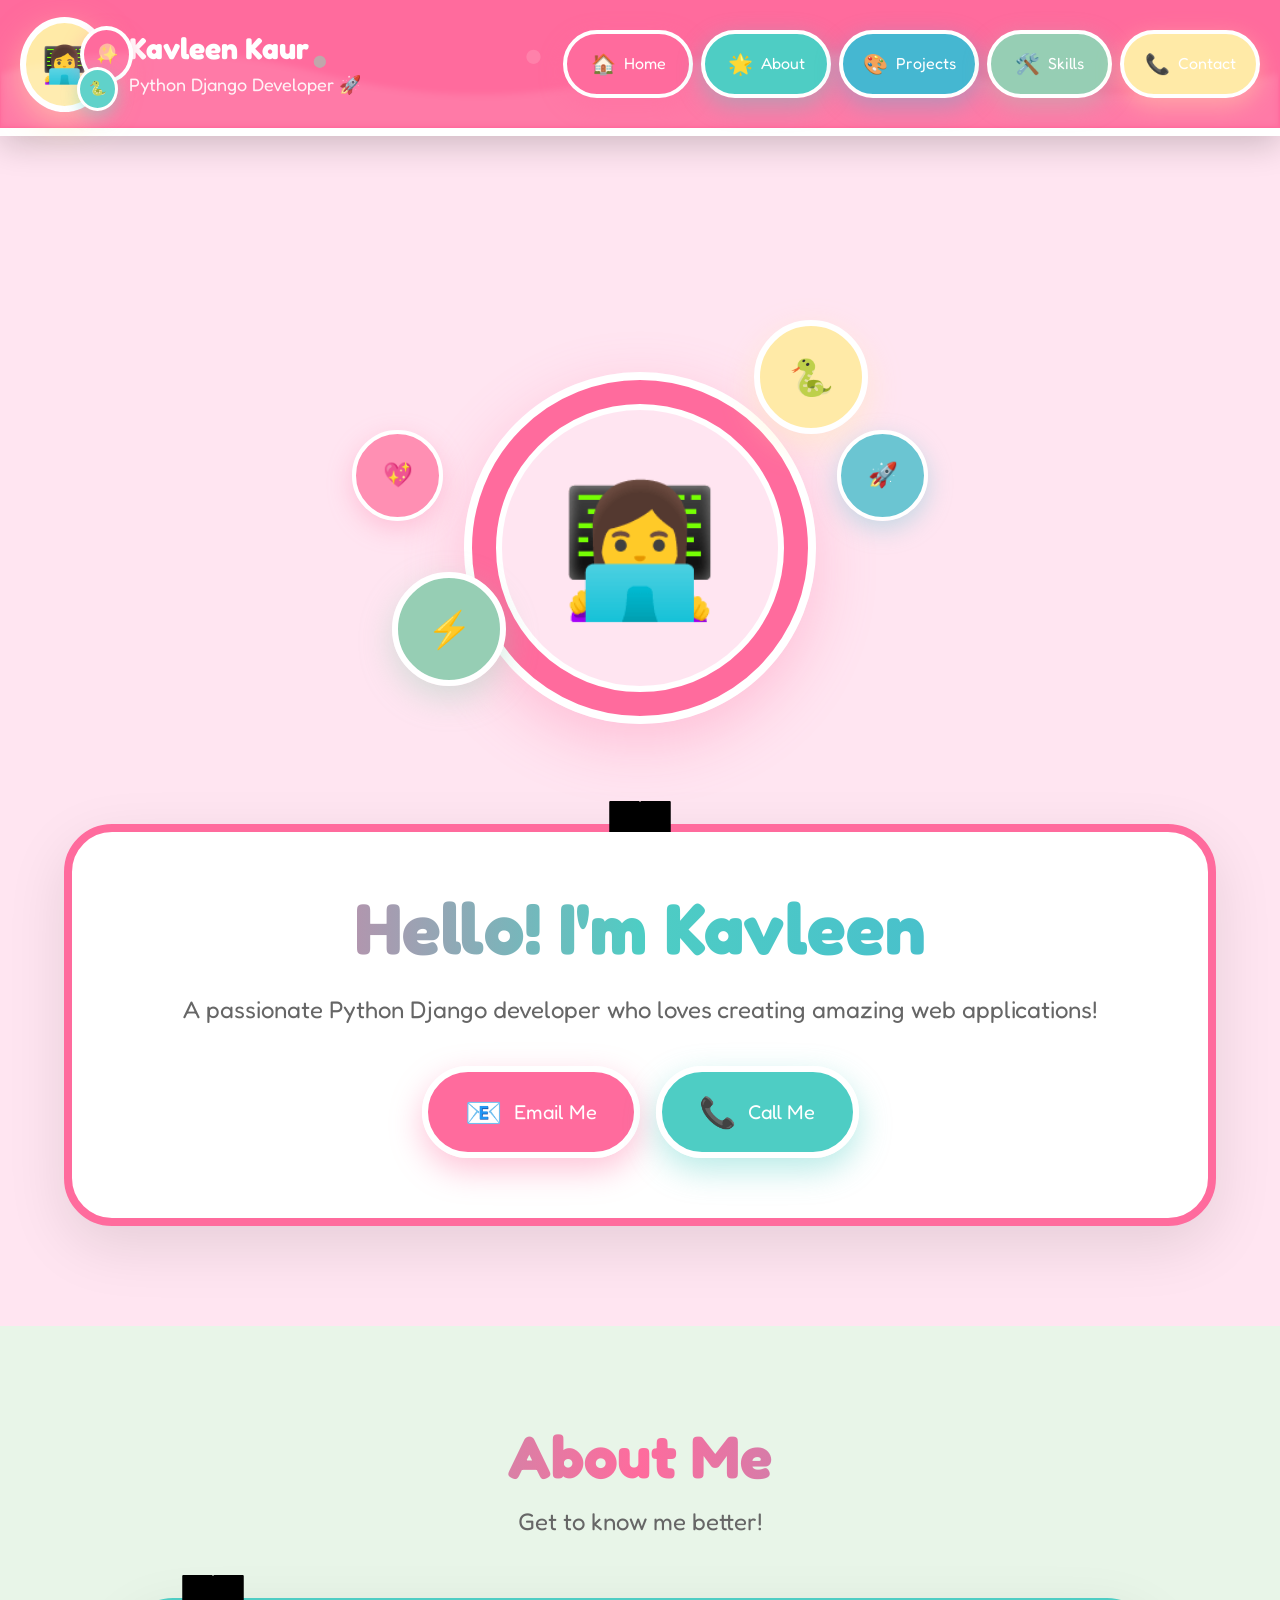
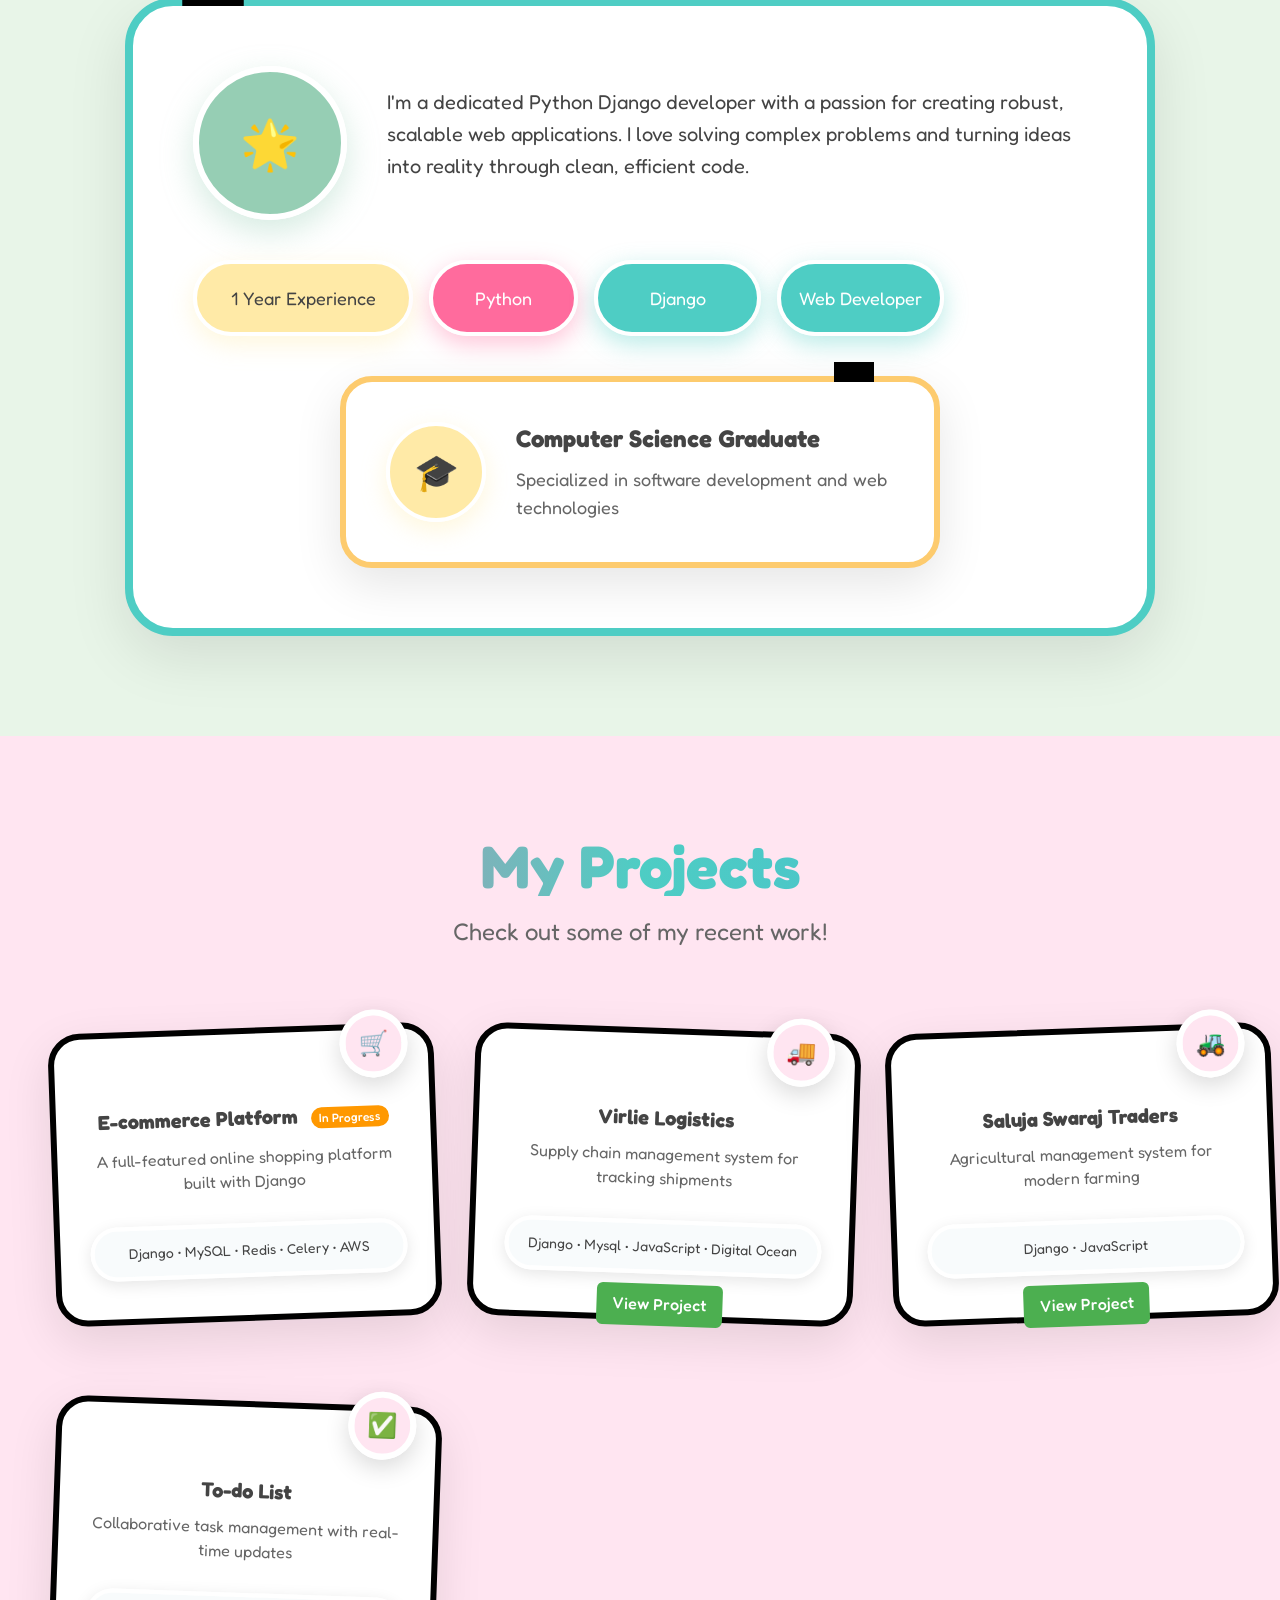
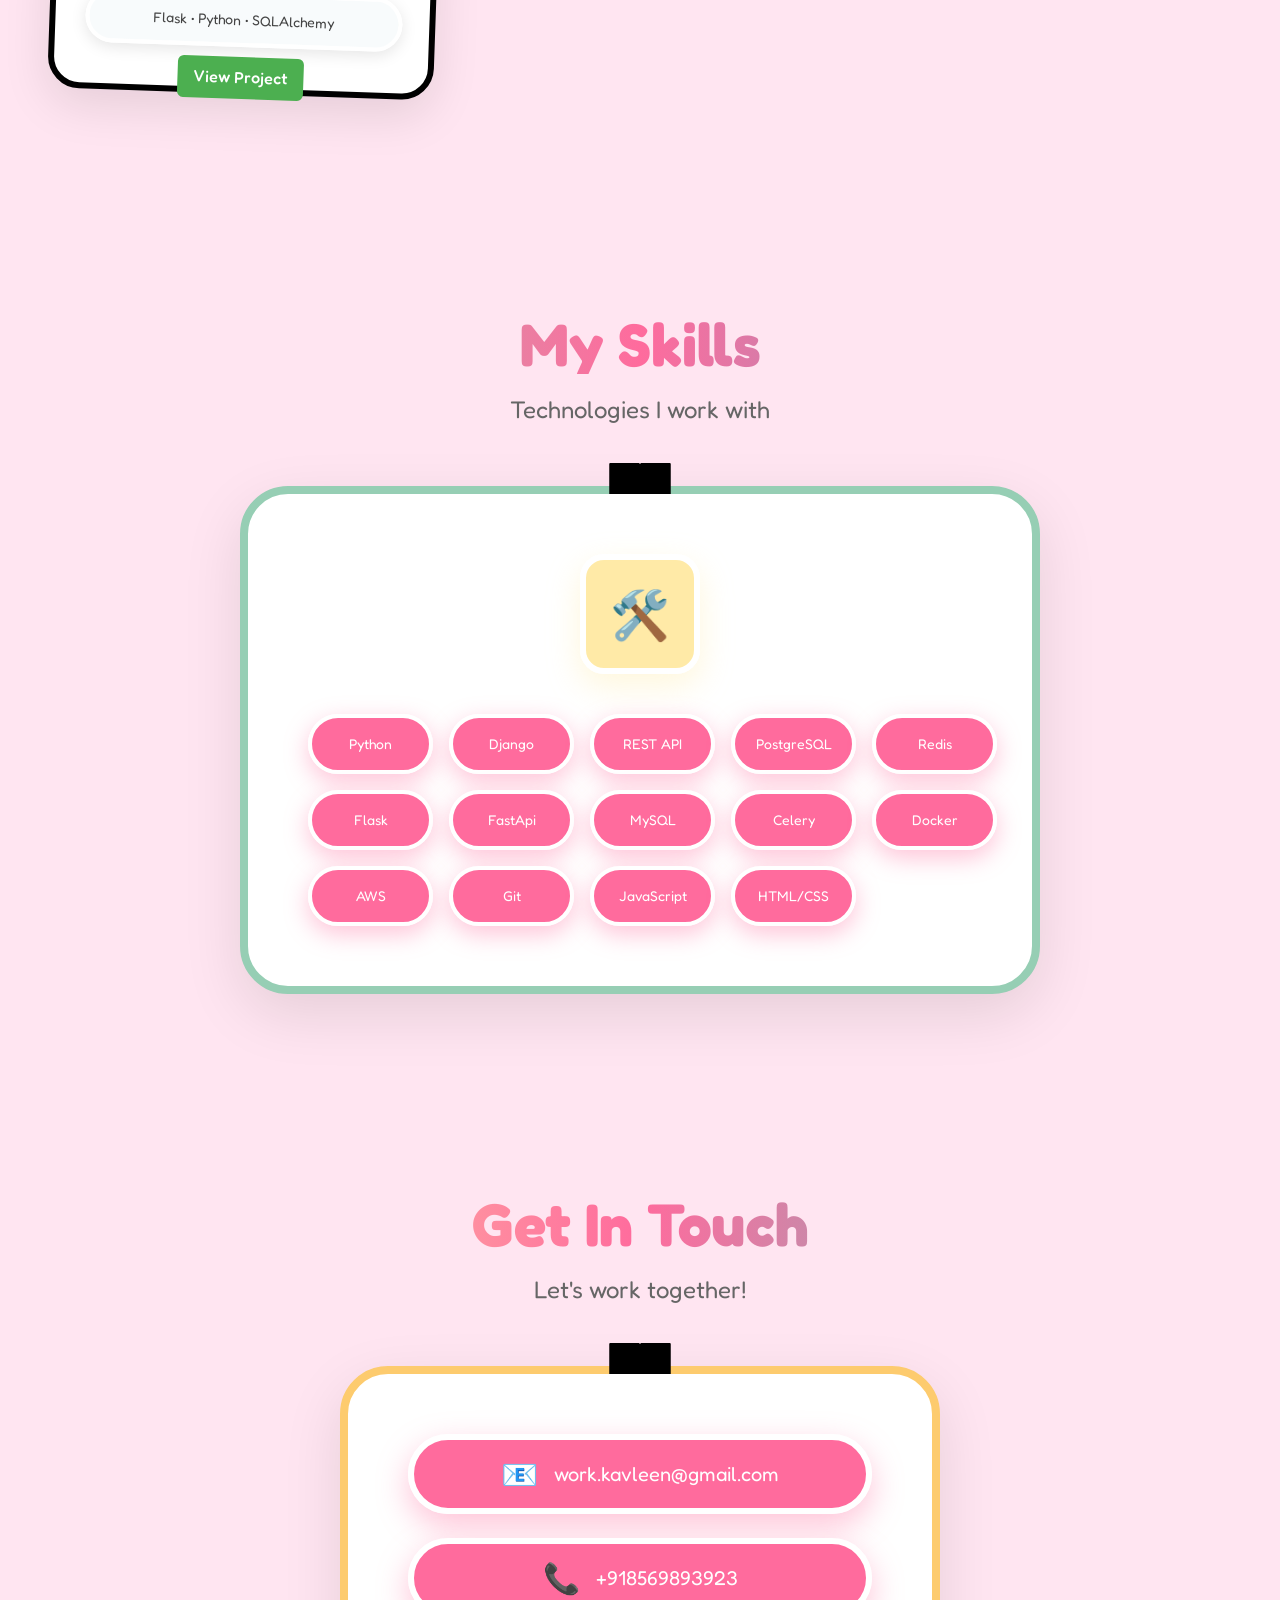
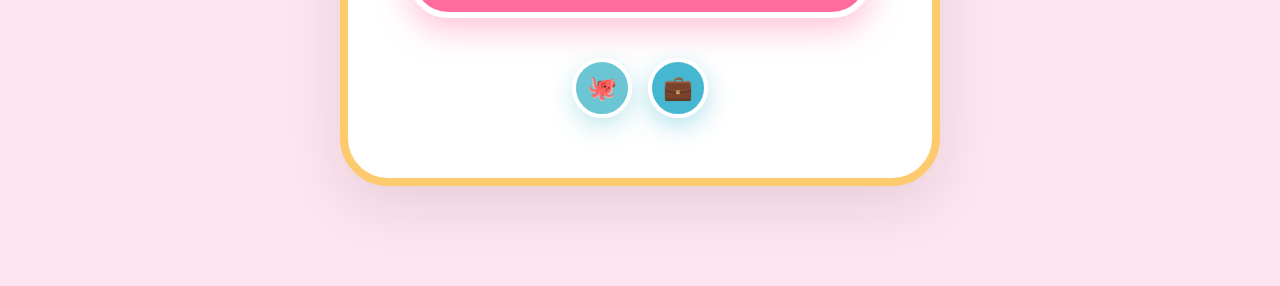
<file: templates/portfolio/index.html>
<!DOCTYPE html>
<html lang="en">
<head>
    <meta charset="UTF-8">
    <meta name="viewport" content="width=device-width, initial-scale=1.0">
    <title>Kavleen Kaur - Python Django Developer</title>
    <link href="https://fonts.googleapis.com/css2?family=Fredoka+One:wght@400&display=swap" rel="stylesheet">
</head>
<body>
    <div class="portfolio-container">
        <!-- Header Section -->
        <header class="main-header">
            <div class="header-content">
                <div class="profile-section">
                    <div class="profile-avatar">
                        <div class="avatar-main">👩‍💻</div>
                        <div class="floating-emoji sparkle">
                            <div class="emoji-content">✨</div>
                        </div>
                        <div class="floating-emoji python">
                            <div class="emoji-content">🐍</div>
                        </div>
                    </div>
                    <div class="profile-info">
                        <h1 class="developer-name">Kavleen Kaur</h1>
                        <p class="developer-title">Python Django Developer 🚀</p>
                    </div>
                </div>

                <!-- Decorative Wave SVG -->
                <div class="wave-decoration">
                    <svg width="1257" height="107" viewBox="0 0 1257 107" fill="none" xmlns="http://www.w3.org/2000/svg">
                        <g clip-path="url(#clip0_1099_205)">
                            <mask id="mask0_1099_205" style="mask-type: luminance" maskUnits="userSpaceOnUse" x="0" y="0" width="1256" height="106">
                                <path d="M1255.67 0.882568H0.666016V105.799H1255.67V0.882568Z" fill="white"></path>
                            </mask>
                            <g mask="url(#mask0_1099_205)">
                                <g filter="url(#filter0_f_1099_205)">
                                    <path d="M0.666016 53.1739C105.25 25.2851 209.832 25.2851 314.416 53.1739C419 81.0627 523.583 81.0627 628.166 53.1739C732.75 25.2851 837.333 25.2851 941.917 53.1739C1046.5 81.0627 1151.09 81.0627 1255.66 53.1739V105.465H0.666016V53.1739Z" fill="white" fill-opacity="0.1"></path>
                                </g>
                                <path opacity="0.6" d="M105.249 40.0971C109.664 40.0971 113.243 36.5183 113.243 32.1035C113.243 27.6887 109.664 24.1099 105.249 24.1099C100.835 24.1099 97.2559 27.6887 97.2559 32.1035C97.2559 36.5183 100.835 40.0971 105.249 40.0971Z" fill="#FFEAA7"></path>
                                <path opacity="0.6" d="M314.083 48.0908C317.394 48.0908 320.078 45.4066 320.078 42.0956C320.078 38.7845 317.394 36.1003 314.083 36.1003C310.772 36.1003 308.088 38.7845 308.088 42.0956C308.088 45.4066 310.772 48.0908 314.083 48.0908Z" fill="#96CEB4"></path>
                                <path opacity="0.6" d="M523.916 44.0941C527.779 44.0941 530.911 40.9626 530.911 37.0997C530.911 33.2367 527.779 30.1052 523.916 30.1052C520.053 30.1052 516.922 33.2367 516.922 37.0997C516.922 40.9626 520.053 44.0941 523.916 44.0941Z" fill="#FF8FB3"></path>
                                <path opacity="0.6" d="M732.75 53.087C735.509 53.087 737.746 50.8502 737.746 48.091C737.746 45.3318 735.509 43.095 732.75 43.095C729.991 43.095 727.754 45.3318 727.754 48.091C727.754 50.8502 729.991 53.087 732.75 53.087Z" fill="#6ED3D0"></path>
                                <path opacity="0.6" d="M941.584 36.1004C946.55 36.1004 950.576 32.0742 950.576 27.1076C950.576 22.141 946.55 18.1147 941.584 18.1147C936.617 18.1147 932.591 22.141 932.591 27.1076C932.591 32.0742 936.617 36.1004 941.584 36.1004Z" fill="#FDCB6E"></path>
                                <path opacity="0.6" d="M1151.42 48.0908C1154.73 48.0908 1157.41 45.4066 1157.41 42.0956C1157.41 38.7845 1154.73 36.1003 1151.42 36.1003C1148.11 36.1003 1145.42 38.7845 1145.42 42.0956C1145.42 45.4066 1148.11 48.0908 1151.42 48.0908Z" fill="#A8D5BA"></path>
                            </g>
                        </g>
                        <defs>
                            <filter id="filter0_f_1099_205" x="-5.33398" y="26.2573" width="1267" height="85.208" filterUnits="userSpaceOnUse" color-interpolation-filters="sRGB">
                                <feFlood flood-opacity="0" result="BackgroundImageFix"></feFlood>
                                <feBlend mode="normal" in="SourceGraphic" in2="BackgroundImageFix" result="shape"></feBlend>
                                <feGaussianBlur stdDeviation="3" result="effect1_foregroundBlur_1099_205"></feGaussianBlur>
                            </filter>
                            <clipPath id="clip0_1099_205">
                                <rect width="1256" height="105.916" fill="white" transform="translate(0.333008 0.12915)"></rect>
                            </clipPath>
                        </defs>
                    </svg>

               <!-- Menu Toggle Button (Only visible on small screens) -->
               <button class="menu-toggle" onclick="toggleMenu()">☰</button>
            </div>
            <nav class="main-navigation" id="mobileNav">
                 <a href="#home" class="nav-item home-nav">
                   <span class="nav-emoji">🏠</span><span class="nav-text">Home</span>
                 </a>
                 <a href="#about" class="nav-item about-nav">
                   <span class="nav-emoji">🌟</span><span class="nav-text">About</span>
                 </a>
                 <a href="#projects" class="nav-item projects-nav">
                   <span class="nav-emoji">🎨</span><span class="nav-text">Projects</span>
                 </a>
                 <a href="#skills" class="nav-item skills-nav">
                   <span class="nav-emoji">🛠️</span><span class="nav-text">Skills</span>
                 </a>
                 <a href="#contact" class="nav-item contact-nav">
                   <span class="nav-emoji">📞</span><span class="nav-text">Contact</span>
                 </a>
               </nav>
            </div>
        </header>

        <!-- Hero Section -->
        <section id="home" class="hero-section">
            <div class="hero-decorative-elements">
                <div class="central-avatar">
                    <div class="avatar-inner">
                        <div class="avatar-core">👩‍💻</div>
                    </div>
                    <div class="floating-element python-element">
                        <div class="element-content">🐍</div>
                    </div>
                    <div class="floating-element lightning-element">
                        <div class="element-content">⚡</div>
                    </div>
                    <div class="floating-element heart-element">
                        <div class="element-content">💖</div>
                    </div>
                    <div class="floating-element rocket-element">
                        <div class="element-content">🚀</div>
                    </div>
                </div>
            </div>

            <div class="hero-content-card">
                <div class="speech-bubble-tail"></div>
                <h1 class="hero-title">Hello! I'm Kavleen</h1>
                <p class="hero-description">A passionate Python Django developer who loves creating amazing web applications!</p>
                <div class="hero-actions">
                    <a href="mailto:work.kavleen@gmail.com?subject=Let%27s%20Work%20Together&body=Hi%20Kavleen%2C%20I%20saw%20your%20portfolio..." class="action-button email-button">
                        <span class="button-emoji">📧</span>
                        <span class="button-text">Email Me</span>
                      </a>
                      
                    <a href="tel:+918569893923" class="action-button call-button">
                        <span class="button-emoji">📞</span>
                        <span class="button-text">Call Me</span>
                    </a>
                </div>
            </div>
        </section>

        <!-- About Section -->
        <section id="about" class="about-section">
            <div class="section-header">
                <h2 class="section-title">About Me</h2>
                <p class="section-subtitle">Get to know me better!</p>
            </div>

            <div class="about-content-card">
                <div class="speech-bubble-tail about-tail"></div>
                <div class="about-description">
                    <div class="description-icon">
                        <div class="icon-emoji">🌟</div>
                    </div>
                    <div class="description-text">
                        I'm a dedicated Python Django developer with a passion for creating robust, scalable web applications. I love solving complex problems and turning ideas into reality through clean, efficient code.
                    </div>
                </div>

                <div class="experience-badges">
                    <div class="badge experience-badge">
                        <span class="badge-text">1 Year Experience </span>
                    </div>
                    <div class="badge tdd-badge">
                        <span class="badge-text">Python</span>
                    </div>
                    <div class="badge api-badge">
                        <span class="badge-text">Django</span>
                    </div>
                    <div class="badge api-badge">
                        <span class="badge-text">Web Developer</span>
                    </div>
                </div>

                <div class="education-card">
                    <div class="education-tail"></div>
                    <div class="education-content">
                        <div class="education-icon">
                            <div class="icon-emoji">🎓</div>
                        </div>
                        <div class="education-details">
                            <h3 class="education-title">Computer Science Graduate</h3>
                            <p class="education-description">Specialized in software development and web technologies</p>
                        </div>
                    </div>
                </div>
            </div>
        </section>

        <!-- Projects Section -->
        <section id="projects" class="projects-section">
            <div class="section-header">
                <h2 class="section-title">My Projects</h2>
                <p class="section-subtitle">Check out some of my recent work!</p>
            </div>
        
            <!-- 🔥 GRID START -->
            <div class="projects-grid">
        
                <!-- E-commerce -->
                <div class="project-card ecommerce-card">
                    <div class="project-icon">
                        <div class="icon-emoji">🛒</div>
                    </div>
                    <div class="project-content">
                        <h3 class="project-title">
                            E-commerce Platform
                            <span style="margin-left:8px;
                                         padding:3px 8px;
                                         font-size:0.75rem;
                                         background-color:#ff9800;
                                         color:#fff;
                                         border-radius:12px;
                                         font-weight:500;">
                                In Progress
                            </span>
                        </h3>
                        <p class="project-description">
                            A full-featured online shopping platform built with Django
                        </p>
                        <div class="tech-tag">
                            <span class="tag-text">Django • MySQL • Redis • Celery • AWS</span>
                        </div>
                    </div>
                </div>
        
                <!-- Logistics -->
                <div class="project-card logistics-card">
                    <div class="project-icon">
                        <div class="icon-emoji">🚚</div>
                    </div>
                    <div class="project-content">
                        <h3 class="project-title">Virlie Logistics</h3>
                        <p class="project-description">
                            Supply chain management system for tracking shipments
                        </p>
                        <div class="tech-tag">
                            <span class="tag-text">Django • Mysql • JavaScript • Digital Ocean</span>
                        </div>
                        <a href="https://virilelogistics.onrender.com" target="_blank"
                           style="display:inline-block;margin-top:10px;padding:8px 16px;
                                  background-color:#4CAF50;color:#fff;text-decoration:none;
                                  border-radius:6px;font-weight:500;">
                            View Project
                        </a>
                    </div>
                </div>
        
                <!-- Tractor -->
                <div class="project-card tractor-card">
                    <div class="project-icon">
                        <div class="icon-emoji">🚜</div>
                    </div>
                    <div class="project-content">
                        <h3 class="project-title">Saluja Swaraj Traders</h3>
                        <p class="project-description">
                            Agricultural management system for modern farming
                        </p>
                        <div class="tech-tag">
                            <span class="tag-text">Django • JavaScript</span>
                        </div>
                        <a href="https://swaraj-y7jw.onrender.com" target="_blank"
                           style="display:inline-block;margin-top:10px;padding:8px 16px;
                                  background-color:#4CAF50;color:#fff;text-decoration:none;
                                  border-radius:6px;font-weight:500;">
                            View Project
                        </a>
                    </div>
                </div>
        
                <!-- Todo -->
                <div class="project-card todo-card">
                    <div class="project-icon">
                        <div class="icon-emoji">✅</div>
                    </div>
                    <div class="project-content">
                        <h3 class="project-title">To-do List</h3>
                        <p class="project-description">
                            Collaborative task management with real-time updates
                        </p>
                        <div class="tech-tag">
                            <span class="tag-text">Flask • Python • SQLAlchemy</span>
                        </div>
                        <a href="https://to-do-eg14.onrender.com" target="_blank"
                           style="display:inline-block;margin-top:10px;padding:8px 16px;
                                  background-color:#4CAF50;color:#fff;text-decoration:none;
                                  border-radius:6px;font-weight:500;">
                            View Project
                        </a>
                    </div>
                </div>
        
            </div>
            <!-- 🔥 GRID END -->
        </section>
        

        <!-- Skills Section -->
        <section id="skills" class="skills-section">
            <div class="section-header">
                <h2 class="section-title">My Skills</h2>
                <p class="section-subtitle">Technologies I work with</p>
            </div>

            <div class="skills-content-card">
                <div class="speech-bubble-tail skills-tail"></div>
                <div class="skills-icon-container">
                    <div class="skills-main-icon">
                        <div class="icon-emoji">🛠️</div>
                    </div>
                </div>

                <div class="skills-grid">
                    <div class="skill-item">
                        <span class="skill-text">Python</span>
                    </div>
                    <div class="skill-item">
                        <span class="skill-text">Django</span>
                    </div>
                    <div class="skill-item">
                        <span class="skill-text">REST API</span>
                    </div>
                    <div class="skill-item">
                        <span class="skill-text">PostgreSQL</span>
                    </div>
                    <div class="skill-item">
                        <span class="skill-text">Redis</span>
                    </div>
                    <div class="skill-item">
                        <span class="skill-text">Flask</span>
                    </div>
                    <div class="skill-item">
                        <span class="skill-text">FastApi</span>
                    </div>
                    <div class="skill-item">
                        <span class="skill-text">MySQL</span>
                    </div>
                    <div class="skill-item">
                        <span class="skill-text">Celery</span>
                    </div>
                    <div class="skill-item">
                        <span class="skill-text">Docker</span>
                    </div>
                    <div class="skill-item">
                        <span class="skill-text">AWS</span>
                    </div>
                    <div class="skill-item">
                        <span class="skill-text">Git</span>
                    </div>
                    <div class="skill-item">
                        <span class="skill-text">JavaScript</span>
                    </div>
                    <div class="skill-item">
                        <span class="skill-text">HTML/CSS</span>
                    </div>
                </div>
            </div>
        </section>

        <!-- Contact Section -->
        <section id="contact" class="contact-section">
            <div class="section-header">
                <h2 class="section-title">Get In Touch</h2>
                <p class="section-subtitle">Let's work together!</p>
            </div>

            <div class="contact-content-card">
                <div class="speech-bubble-tail contact-tail"></div>
                <div class="contact-actions">
            
                    
                    <a href="mailto:work.kavleen@gmail.com" class="contact-button email-link">
                        <span class="contact-emoji">📧</span>
                        <span class="contact-text">work.kavleen@gmail.com</span>
                    </a>
                    <a href="tel:+918569893923" class="contact-button phone-link">
                        <span class="contact-emoji">📞</span>
                        <span class="contact-text">+918569893923</span>
                    </a>
                </div>
            

                <div class="social-links">
                    <a href="https://github.com/" class="social-link github-link" >
                        <span class="social-emoji">🐙</span>
                    </a>
                    <a href="https://www.linkedin.com/in/kavleensaluja22/" class="social-link linkedin-link">
                        <span class="social-emoji">💼</span>
                    </a>
                </div>
            </div>
        </section>
    </div>

    <style>

* {
    margin: 0;
    padding: 0;
    box-sizing: border-box;
}

body {
    padding-top: 136px;
    font-family: 'Fredoka One', cursive;
    line-height: 1.6;
    overflow-x: hidden;
    overflow-y: auto;
}

/* Portfolio Container */
.portfolio-container {
    width: 100%;
    min-height: 100vh;
    background: linear-gradient(90deg, #ffe5f1 100%, #e8f5e8 50%, #e1f0ff 0%);
    position: relative;
    padding-top: 136px;
    overflow-x: hidden;
    overflow-y: auto;
}

/* Header Styles */
.main-header {
    width: 100%;
    height: 136px;
    border-bottom: 8px solid #fff;
    background: linear-gradient(90deg, #ff6b9d 100%, #4ecdc4 50%, #45b7d1 0%);
    box-shadow: 0px 8px 32px 0px rgba(0, 0, 0, 0.2);
    position: fixed;
    top: 0;
    display: flex;
    align-items: center;
    justify-content: space-between;
    padding: 0 20px;
    z-index: 999;
    overflow: visible;
}

.header-content {
    width: 100%;
    display: flex;
    align-items: center;
    justify-content: space-between;
    flex-wrap: nowrap;
    overflow: visible;
}

.profile-section {
    display: flex;
    align-items: center;
    gap: 20px;
}

.profile-avatar {
    width: 89px;
    height: 95px;
    border-radius: 50%;
    border: 6px solid #fff;
    background: linear-gradient(90deg, #ffeaa7 100%, #fdcb6e 0%);
    box-shadow: 0px 12px 32px 0px rgba(255, 234, 167, 0.5);
    display: flex;
    align-items: center;
    justify-content: center;
    position: relative;
}

.avatar-main {
    color: #000;
    font-size: 36px;
    font-family: 'Fredoka One', cursive;
}

.floating-emoji {
    border-radius: 50%;
    border: 4px solid #fff;
    position: absolute;
    display: flex;
    align-items: center;
    justify-content: center;
}

.floating-emoji.sparkle {
    width: 53px;
    height: 57px;
    background: linear-gradient(90deg, #ff6b9d 100%, #ff8fb3 0%);
    box-shadow: 0px 8px 20px 0px rgba(255, 107, 157, 0.4);
    top: 3px;
    right: -30px;
}

.floating-emoji.python {
    width: 41px;
    height: 44px;
    border: 3px solid #fff;
    background: linear-gradient(90deg, #4ecdc4 100%, #6ed3d0 0%);
    box-shadow: 0px 6px 16px 0px rgba(78, 205, 196, 0.4);
    bottom: -5px;
    right: -15px;
}

.floating-emoji.sparkle .emoji-content,
.floating-emoji.python .emoji-content {
    color: #000;
    font-size: 18px;
    font-family: 'Fredoka One', cursive;
}

.floating-emoji.python .emoji-content {
    color: #000;
    font-size: 14px;
    font-family: 'Fredoka One', cursive;
}

.developer-name {
    color: #fff;
    margin-bottom: 4px;
    font-size: 30px;
    line-height: 36px;
    font-family: 'Fredoka One', cursive;
}

.developer-title {
    color: #fff;
    opacity: 0.9;
    font-size: 18px;
    line-height: 28px;
    font-family: 'Fredoka One', cursive;
}

.wave-decoration {
    position: absolute;
    bottom: -8px;
    left: 0;
    width: 100%;
    overflow: hidden;
}

.wave-decoration svg {
    width: 100%;
    height: auto;
}

/* Navigation Styles - Fixed for large screens */
.main-navigation {
    display: flex;
    gap: 8px;
    align-items: center;
    flex-wrap: nowrap;
    position: relative;
    z-index: 100;
    overflow: visible;
}

.nav-item {
    min-width: auto;
    height: 68px;
    border-radius: 34px;
    border: 4px solid #fff;
    display: flex;
    padding: 10px 16px;
    align-items: center;
    justify-content: center;
    gap: 8px;
    cursor: pointer;
    text-decoration: none;
    transition: transform 0.3s ease;
    white-space: nowrap;
    position: relative;
    z-index: 101;
}

.nav-item:hover {
    transform: translateY(-2px);
}

.home-nav {
    width: 130px;
    background: linear-gradient(90deg, #ff6b9d 100%, #ff8fb3 0%);
    box-shadow: 0px 8px 24px 0px rgba(255, 107, 157, 0.4);
}

.about-nav {
    width: 130px;
    background: linear-gradient(90deg, #4ecdc4 100%, #6ed3d0 0%);
    box-shadow: 0px 8px 24px 0px rgba(78, 205, 196, 0.4);
}

.projects-nav {
    width: 140px;
    background: linear-gradient(90deg, #45b7d1 100%, #6bc5d2 0%);
    box-shadow: 0px 8px 24px 0px rgba(69, 183, 209, 0.4);
}

.skills-nav {
    width: 125px;
    background: linear-gradient(90deg, #96ceb4 100%, #a8d5ba 0%);
    box-shadow: 0px 8px 24px 0px rgba(150, 206, 180, 0.4);
}

.contact-nav {
    width: 140px;
    background: linear-gradient(90deg, #ffeaa7 100%, #fdcb6e 0%);
    box-shadow: 0px 8px 24px 0px rgba(255, 234, 167, 0.4);
}

.nav-emoji {
    color: #fff;
    font-size: 20px;
    font-family: 'Fredoka One', cursive;
    flex-shrink: 0;
}

.nav-text {
    color: #fff;
    font-size: 16px;
    font-family: 'Fredoka One', cursive;
}

/* Toggle Button */
.menu-toggle {
    display: none;
    font-size: 24px;
    background: none;
    border: none;
    cursor: pointer;
    margin-left: auto;
    color: #fff;
}

/* Hero Section */
.hero-section {
    padding: 100px 32px;
    display: flex;
    flex-direction: column;
    align-items: center;
    position: relative;
}

.hero-decorative-elements {
    position: relative;
    margin-bottom: 100px;
}

.central-avatar {
    width: 352px;
    height: 352px;
    border-radius: 50%;
    border: 8px solid #fff;
    background: linear-gradient(90deg, #ff6b9d 100%, #4ecdc4 50%, #45b7d1 0%);
    box-shadow: 0px 20px 60px 0px rgba(255, 107, 157, 0.3);
    position: relative;
    display: flex;
    align-items: center;
    justify-content: center;
}

.avatar-inner {
    width: 288px;
    height: 288px;
    border-radius: 50%;
    border: 6px solid #fff;
    background: linear-gradient(90deg, #ffe5f1 100%, #e8f5e8 0%);
    display: flex;
    align-items: center;
    justify-content: center;
}

.avatar-core {
    color: #000;
    font-size: 128px;
    font-family: 'Fredoka One', cursive;
}

.floating-element {
    border-radius: 50%;
    border: 6px solid #fff;
    position: absolute;
    display: flex;
    align-items: center;
    justify-content: center;
}

.python-element {
    width: 114px;
    height: 114px;
    background: linear-gradient(90deg, #ffeaa7 100%, #fdcb6e 0%);
    box-shadow: 0px 12px 32px 0px rgba(255, 234, 167, 0.4);
    top: -60px;
    right: -60px;
}

.lightning-element {
    width: 114px;
    height: 114px;
    background: linear-gradient(90deg, #96ceb4 100%, #a8d5ba 0%);
    box-shadow: 0px 12px 32px 0px rgba(150, 206, 180, 0.4);
    bottom: 30px;
    left: -80px;
}

.heart-element {
    width: 91px;
    height: 91px;
    border: 4px solid #fff;
    background: linear-gradient(90deg, #ff8fb3 100%, #ffb3c6 0%);
    box-shadow: 0px 8px 24px 0px rgba(255, 143, 179, 0.4);
    top: 50px;
    left: -120px;
}

.rocket-element {
    width: 91px;
    height: 91px;
    border: 4px solid #fff;
    background: linear-gradient(90deg, #6bc5d2 100%, #85d1d8 0%);
    box-shadow: 0px 8px 24px 0px rgba(107, 197, 210, 0.4);
    top: 50px;
    right: -120px;
}

.element-content {
    color: #000;
    font-family: 'Fredoka One', cursive;
}

.python-element .element-content,
.lightning-element .element-content {
    font-size: 36px;
}

.heart-element .element-content,
.rocket-element .element-content {
    font-size: 24px;
}

.hero-content-card {
    width: 100%;
    max-width: 90vw;
    border-radius: 48px;
    border: 8px solid #ff6b9d;
    box-shadow: 0px 20px 60px 0px rgba(0, 0, 0, 0.1);
    padding: 60px;
    text-align: center;
    position: relative;
    background-color: #fff;
}

.speech-bubble-tail {
    width: 61px;
    height: 31px;
    border-right: 30px solid #000;
    border-bottom: 30px solid #000;
    border-left: 30px solid #000;
    position: absolute;
    top: -31px;
    left: 50%;
    transform: translateX(-50%);
}

.hero-title {
    background: linear-gradient(90deg, #ff6b9d 0%, #4ecdc4 50%, #45b7d1 100%);
    -webkit-background-clip: text;
    -webkit-text-fill-color: transparent;
    background-clip: text;
    text-align: center;
    margin-bottom: 30px;
    font-size: 72px;
    line-height: 72px;
    font-family: 'Fredoka One', cursive;
}

.hero-description {
    color: #666;
    text-align: center;
    margin-bottom: 40px;
    font-size: 24px;
    line-height: 32px;
    font-family: 'Fredoka One', cursive;
}

.hero-actions {
    display: flex;
    gap: 16px;
    justify-content: center;
    flex-wrap: wrap;
}

.action-button {
    height: 92px;
    border-radius: 46px;
    border: 6px solid #fff;
    display: flex;
    align-items: center;
    justify-content: center;
    gap: 12px;
    cursor: pointer;
    background: none;
    transition: transform 0.3s ease;
    text-decoration: none;
}

.action-button:hover {
    transform: translateY(-2px);
}

.email-button {
    width: 218px;
    background: linear-gradient(90deg, #ff6b9d 100%, #ff8fb3 0%);
    box-shadow: 0px 12px 32px 0px rgba(255, 107, 157, 0.4);
}

.call-button {
    width: 203px;
    background: linear-gradient(90deg, #4ecdc4 100%, #6ed3d0 0%);
    box-shadow: 0px 12px 32px 0px rgba(78, 205, 196, 0.4);
}

.button-emoji {
    color: #fff;
    font-size: 30px;
    font-family: 'Fredoka One', cursive;
}

.button-text {
    color: #fff;
    font-size: 20px;
    font-family: 'Fredoka One', cursive;
}

/* About Section */
.about-section {
    background: linear-gradient(90deg, #e8f5e8 100%, #ffe5f1 50%, #e1f0ff 0%);
    padding: 100px 32px;
}

.section-header {
    text-align: center;
    margin-bottom: 60px;
}

.section-title {
    background: linear-gradient(90deg, #4ecdc4 0%, #ff6b9d 50%, #45b7d1 100%);
    -webkit-background-clip: text;
    -webkit-text-fill-color: transparent;
    background-clip: text;
    margin-bottom: 20px;
    font-size: 60px;
    line-height: 60px;
    font-family: 'Fredoka One', cursive;
}

.section-subtitle {
    color: #666;
    font-size: 24px;
    line-height: 32px;
    font-family: 'Fredoka One', cursive;
}

.about-content-card {
    max-width: 1030px;
    margin: 0 auto;
    border-radius: 48px;
    border: 8px solid #4ecdc4;
    box-shadow: 0px 20px 60px 0px rgba(0, 0, 0, 0.1);
    padding: 60px;
    position: relative;
    background-color: #fff;
}

.about-tail {
    left: 80px;
}

.about-description {
    display: flex;
    align-items: flex-start;
    gap: 40px;
    margin-bottom: 40px;
}

.description-icon {
    width: 154px;
    height: 154px;
    border-radius: 50%;
    border: 6px solid #fff;
    background: linear-gradient(90deg, #96ceb4 100%, #a8d5ba 0%);
    box-shadow: 0px 12px 32px 0px rgba(150, 206, 180, 0.4);
    display: flex;
    align-items: center;
    justify-content: center;
    flex-shrink: 0;
}

.icon-emoji {
    color: #000;
    font-size: 48px;
    font-family: 'Fredoka One', cursive;
}

.description-text {
    flex: 1;
    color: #444;
    padding-top: 20px;
    font-size: 20px;
    line-height: 32px;
    font-family: 'Fredoka One', cursive;
}

.experience-badges {
    display: flex;
    gap: 16px;
    flex-wrap: wrap;
    margin-bottom: 40px;
}

.badge {
    height: 76px;
    border-radius: 38px;
    border: 4px solid #fff;
    display: flex;
    align-items: center;
    justify-content: center;
}

.experience-badge {
    width: 220px;
    background: linear-gradient(90deg, #ffeaa7 100%, #fdcb6e 0%);
    box-shadow: 0px 8px 24px 0px rgba(255, 234, 167, 0.4);
}

.experience-badge .badge-text {
    color: #444;
    font-size: 18px;
    font-family: 'Fredoka One', cursive;
}

.tdd-badge {
    width: 149px;
    background: linear-gradient(90deg, #ff6b9d 100%, #ff8fb3 0%);
    box-shadow: 0px 8px 24px 0px rgba(255, 107, 157, 0.4);
}

.api-badge {
    width: 167px;
    background: linear-gradient(90deg, #4ecdc4 100%, #6ed3d0 0%);
    box-shadow: 0px 8px 24px 0px rgba(78, 205, 196, 0.4);
}

.tdd-badge .badge-text,
.api-badge .badge-text {
    color: #fff;
    font-size: 18px;
    font-family: 'Fredoka One', cursive;
}

.education-card {
    width: 600px;
    max-width: 100%;
    margin: 0 auto;
    border-radius: 32px;
    border: 6px solid #fdcb6e;
    box-shadow: 0px 16px 48px 0px rgba(0, 0, 0, 0.1);
    padding: 40px;
    position: relative;
    background-color: #fff;
}

.education-tail {
    width: 40px;
    height: 20px;
    border-right: 20px solid #000;
    border-bottom: 20px solid #000;
    border-left: 20px solid #000;
    position: absolute;
    top: -20px;
    right: 60px;
}

.education-content {
    display: flex;
    align-items: center;
    gap: 30px;
}

.education-icon {
    width: 100px;
    height: 100px;
    border-radius: 50%;
    border: 4px solid #fff;
    background: linear-gradient(90deg, #ffeaa7 100%, #fdcb6e 0%);
    box-shadow: 0px 8px 24px 0px rgba(255, 234, 167, 0.4);
    display: flex;
    align-items: center;
    justify-content: center;
    flex-shrink: 0;
}

.education-icon .icon-emoji {
    font-size: 36px;
}

.education-details {
    flex: 1;
}

.education-title {
    color: #444;
    margin-bottom: 10px;
    font-size: 24px;
    line-height: 32px;
    font-family: 'Fredoka One', cursive;
}

.education-description {
    color: #666;
    font-size: 18px;
    line-height: 28px;
    font-family: 'Fredoka One', cursive;
}

/* Projects Section */
.projects-section {
    padding: 100px 32px;
    text-align: center;
}

.projects-section .section-title {
    background: linear-gradient(90deg, #ff6b9d 0%, #4ecdc4 50%, #45b7d1 100%);
    -webkit-background-clip: text;
    -webkit-text-fill-color: transparent;
    background-clip: text;
}

.projects-grid {
    display: grid;
    grid-template-columns: repeat(auto-fit, minmax(350px, 1fr));
    gap: 40px;
    max-width: 1400px;
    margin: 0 auto;
}

.project-card {
    width: 386px;
    height: 293px;
    border-radius: 32px;
    border: 6px solid #000;
    box-shadow: 0px 16px 48px 0px rgba(0, 0, 0, 0.1);
    padding: 30px;
    position: relative;
    margin: 20px;
    background-color: #fff;
}

.ecommerce-card,
.tractor-card,
.cloud-card {
    transform: rotate(-2deg);
}

.logistics-card,
.todo-card {
    transform: rotate(2deg);
}

.project-icon {
    width: 68px;
    height: 68px;
    border-radius: 50%;
    border: 6px solid #fff;
    background: linear-gradient(90deg, #ffe5f1 100%, #e8f5e8 0%);
    box-shadow: 0px 8px 24px 0px rgba(0, 0, 0, 0.15);
    position: absolute;
    top: -20px;
    right: 20px;
    display: flex;
    align-items: center;
    justify-content: center;
}

.project-icon .icon-emoji {
    color: #000;
    font-size: 24px;
    font-family: 'Fredoka One', cursive;
}

.project-content {
    margin-top: 40px;
}

.project-title {
    color: #444;
    margin-bottom: 10px;
    text-align: center;
    font-size: 20px;
    line-height: 28px;
    font-family: 'Fredoka One', cursive;
}

.project-description {
    color: #666;
    margin-bottom: 30px;
    text-align: center;
    font-size: 16px;
    line-height: 24px;
    font-family: 'Fredoka One', cursive;
}

.tech-tag {
    width: 317px;
    height: 54px;
    border-radius: 27px;
    border: 4px solid #fff;
    background: linear-gradient(90deg, #f8fbfc 100%, #e8f5e8 0%);
    box-shadow: 0px 4px 16px 0px rgba(0, 0, 0, 0.1);
    display: flex;
    align-items: center;
    justify-content: center;
    margin: 0 auto;
}

.tag-text {
    color: #444;
    font-size: 14px;
    font-family: 'Fredoka One', cursive;
}

/* Skills Section */
.skills-section {
    background: linear-gradient(90deg, #ffe5f1 100%, #e1f0ff 50%, #e8f5e8 0%);
    padding: 100px 32px;
}

.skills-section .section-title {
    background: linear-gradient(90deg, #96ceb4 0%, #ff6b9d 50%, #45b7d1 100%);
    -webkit-background-clip: text;
    -webkit-text-fill-color: transparent;
    background-clip: text;
}

.skills-content-card {
    max-width: 800px;
    margin: 0 auto;
    border-radius: 48px;
    border: 8px solid #96ceb4;
    box-shadow: 0px 20px 60px 0px rgba(0, 0, 0, 0.1);
    padding: 60px;
    position: relative;
    background-color: #fff;
}

.skills-tail {
    left: 50%;
    transform: translateX(-50%);
}

.skills-icon-container {
    display: flex;
    justify-content: center;
    margin-bottom: 40px;
}

.skills-main-icon {
    width: 120px;
    height: 120px;
    border-radius: 24px;
    border: 6px solid #fff;
    background: linear-gradient(90deg, #ffeaa7 100%, #fdcb6e 0%);
    box-shadow: 0px 12px 32px 0px rgba(255, 234, 167, 0.4);
    display: flex;
    align-items: center;
    justify-content: center;
}

.skills-main-icon .icon-emoji {
    font-size: 48px;
}

.skills-grid {
    display: grid;
    grid-template-columns: repeat(5, 1fr);
    gap: 16px;
}

.skill-item {
    width: 125px;
    height: 60px;
    border-radius: 30px;
    border: 4px solid #fff;
    background: linear-gradient(90deg, #ff6b9d 100%, #ff8fb3 0%);
    box-shadow: 0px 8px 24px 0px rgba(255, 107, 157, 0.4);
    display: flex;
    align-items: center;
    justify-content: center;
}

.skill-text {
    color: #fff;
    font-size: 14px;
    font-family: 'Fredoka One', cursive;
}

/* Contact Section */
.contact-section {
    padding: 100px 32px;
    text-align: center;
}

.contact-section .section-title {
    background: linear-gradient(90deg, #ffeaa7 0%, #ff6b9d 50%, #4ecdc4 100%);
    -webkit-background-clip: text;
    -webkit-text-fill-color: transparent;
    background-clip: text;
}

.contact-content-card {
    max-width: 600px;
    margin: 0 auto;
    border-radius: 48px;
    border: 8px solid #fdcb6e;
    box-shadow: 0px 20px 60px 0px rgba(0, 0, 0, 0.1);
    padding: 60px;
    position: relative;
    background-color: #fff;
}

.contact-tail {
    left: 50%;
    transform: translateX(-50%);
}

.contact-actions {
    display: flex;
    flex-direction: column;
    gap: 24px;
}

.contact-button {
    width: 520px;
    max-width: 100%;
    height: 80px;
    border-radius: 40px;
    border: 6px solid #fff;
    background: linear-gradient(90deg, #ff6b9d 100%, #ff8fb3 0%);
    box-shadow: 0px 12px 32px 0px rgba(255, 107, 157, 0.4);
    display: flex;
    align-items: center;
    justify-content: center;
    gap: 16px;
    cursor: pointer;
    margin: 0 auto;
    transition: transform 0.3s ease;
    text-decoration: none;
}

.contact-button:hover {
    transform: translateY(-2px);
}

.contact-info {
    width: 520px;
    max-width: 100%;
    height: 80px;
    border-radius: 40px;
    border: 6px solid #fff;
    display: flex;
    align-items: center;
    justify-content: center;
    gap: 16px;
    cursor: pointer;
    margin: 0 auto;
}

.email-info {
    background: linear-gradient(90deg, #4ecdc4 100%, #6ed3d0 0%);
    box-shadow: 0px 12px 32px 0px rgba(78, 205, 196, 0.4);
}

.phone-info {
    background: linear-gradient(90deg, #96ceb4 100%, #a8d5ba 0%);
    box-shadow: 0px 12px 32px 0px rgba(150, 206, 180, 0.4);
}

.contact-emoji {
    color: #fff;
    font-size: 30px;
    font-family: 'Fredoka One', cursive;
}

.contact-text {
    color: #fff;
    font-size: 20px;
    font-family: 'Fredoka One', cursive;
}

.social-links {
    display: flex;
    justify-content: center;
    gap: 16px;
    margin-top: 40px;
}

.social-link {
    width: 60px;
    height: 60px;
    border-radius: 50%;
    border: 4px solid #fff;
    display: flex;
    align-items: center;
    justify-content: center;
    cursor: pointer;
    text-decoration: none;
    transition: transform 0.3s ease;
}

.social-link:hover {
    transform: translateY(-2px);
}

.github-link {
    background: linear-gradient(90deg, #6bc5d2 100%, #85d1d8 0%);
    box-shadow: 0px 8px 24px 0px rgba(107, 197, 210, 0.4);
}

.linkedin-link {
    background: linear-gradient(90deg, #45b7d1 100%, #6bc5d2 0%);
    box-shadow: 0px 8px 24px 0px rgba(69, 183, 209, 0.4);
}

.social-emoji {
    color: #fff;
    font-size: 24px;
    font-family: 'Fredoka One', cursive;
}


    @media (max-width: 1200px) {
    .main-navigation {
        gap: 6px;
    }

    .home-nav,
    .about-nav {
        width: 120px;
    }

    .projects-nav,
    .contact-nav {
        width: 130px;
    }

    .skills-nav {
        width: 115px;
    }

    .nav-item {
        padding: 8px 12px;
    }

    .skills-grid {
        grid-template-columns: repeat(3, 1fr);
    }

    .projects-grid {
        grid-template-columns: repeat(auto-fit, minmax(300px, 1fr));
    }
}

@media (max-width: 991px) {
    .main-navigation {
        gap: 4px;
    }

    .home-nav,
    .about-nav,
    .skills-nav {
        width: 100px;
    }

    .projects-nav,
    .contact-nav {
        width: 110px;
    }

    .nav-item {
        height: 56px;
        padding: 6px 8px;
        font-size: 14px;
    }

    .nav-text {
        font-size: 13px;
    }

    .nav-emoji {
        font-size: 16px;
    }
}

/* Tablet and Mobile Breakpoints */
@media (max-width: 768px) {
    .menu-toggle {
        display: block;
        font-size: 24px;
        background: none;
        border: none;
        cursor: pointer;
        margin-left: auto;
        color: #fff;
        z-index: 10001;
        position: relative;
    }

    .main-header {
        position: fixed;
        top: 0;
        left: 0;
        width: 100%;
        z-index: 1000;
        background: linear-gradient(90deg, #ff6b9d 100%, #4ecdc4 50%, #45b7d1 0%);
        padding: 8px 12px;
        box-shadow: 0px 8px 32px 0px rgba(0, 0, 0, 0.2);
    }

    .header-content {
        flex-direction: row;
        align-items: center;
        justify-content: space-between;
        width: 100%;
        gap: 12px;
        position: relative;
    }

    .profile-section {
        flex-direction: row;
        align-items: center;
        gap: 8px;
        min-width: fit-content;
    }

    .profile-avatar {
        width: 48px;
        height: 48px;
        border-width: 3px;
    }

    .avatar-main {
        font-size: 20px;
    }

    .developer-name {
        font-size: 16px;
    }

    .developer-title {
        font-size: 12px;
    }

    .main-navigation {
        display: none;
        flex-direction: column;
        align-items: stretch;
        gap: 8px;
        background-color: #fff;
        position: absolute;
        top: 100%;
        right: 12px;
        width: 200px;
        padding: 12px;
        border-radius: 12px;
        box-shadow: 0 4px 12px rgba(0, 0, 0, 0.1);
        z-index: 10000;
        transition: all 0.3s ease-in-out;
    }

    .main-navigation.show {
        display: flex;
    }

    .nav-item {
        width: 100%;
        height: 48px;
        justify-content: flex-start;
        padding: 8px 12px;
        font-size: 14px;
        text-align: left;
        white-space: nowrap;
        border-radius: 24px;
        min-width: unset;
    }

    .nav-text {
        font-size: 13px;
    }

    .nav-emoji {
        font-size: 16px;
    }

    .hero-title {
        font-size: 40px;
        line-height: 42px;
    }

    .section-title {
        font-size: 32px;
        line-height: 36px;
    }

    .about-description,
    .education-content {
        flex-direction: column;
        text-align: center;
    }

    .skills-grid {
        grid-template-columns: repeat(2, 1fr);
    }

    .experience-badges {
        justify-content: center;
    }

    .floating-element.heart-element,
    .floating-element.rocket-element {
        display: none;
    }
}

/* Small Mobile Screens */
@media (max-width: 480px) {
    .main-header {
        padding: 6px 8px;
    }

    .header-content {
        gap: 6px;
    }

    .profile-avatar {
        width: 42px;
        height: 42px;
        border-width: 2px;
    }

    .developer-name {
        font-size: 14px;
    }

    .developer-title {
        font-size: 11px;
    }

    .nav-item {
        font-size: 12px;
        padding: 4px 8px;
    }

    .nav-text {
        font-size: 12px;
    }

    .hero-section,
    .about-section,
    .projects-section,
    .skills-section,
    .contact-section {
        padding: 48px 16px;
    }

    .hero-content-card,
    .about-content-card,
    .skills-content-card,
    .contact-content-card {
        padding: 32px 16px;
    }

    .hero-actions {
        flex-direction: column;
        align-items: center;
    }

    .action-button {
        width: 100%;
        max-width: 240px;
    }

    .skills-grid {
        grid-template-columns: 1fr;
    }

    .skill-item {
        max-width: 180px;
        margin: 0 auto;
    }
}


@keyframes float {
    0%, 100% { transform: translateY(0px); }
    50% { transform: translateY(-10px); }
}

.floating-emoji,
.floating-element {
    animation: float 3s ease-in-out infinite;
    pointer-events: none;
    user-select: none;
}

.floating-emoji.sparkle { animation-delay: 0.5s; }
.floating-emoji.python { animation-delay: 1s; }
.python-element { animation-delay: 0.2s; }
.lightning-element { animation-delay: 0.8s; }
.heart-element { animation-delay: 1.2s; }
.rocket-element { animation-delay: 1.6s; }

/* Project Card Hover */
.project-card-link {
    text-decoration: none;
    color: inherit;
    display: block;
}

.project-card:hover {
    box-shadow: 0 4px 15px rgba(0, 0, 0, 0.2);
    transform: translateY(-2px);
    transition: all 0.2s ease;
    cursor: pointer;
}

/* Prevent any unwanted scrolling */
.main-header {
    max-width: 100vw;
}

.header-content {
    max-width: 100%;
}

/* Ensure navigation never scrolls */
.main-navigation {
    overflow: visible !important;
}

.nav-item {
    flex-shrink: 0;
}
</style>

    <script>
        function toggleMenu() {
            const nav = document.getElementById('mobileNav');
            nav.classList.toggle('show');
        }

        // Wait for DOM to load
        document.addEventListener('DOMContentLoaded', function() {
            // Close menu when clicking on a nav item (mobile only)
            document.querySelectorAll('.nav-item').forEach(item => {
                item.addEventListener('click', (e) => {
                    // Only close menu on mobile screens
                    if (window.innerWidth <= 768) {
                        const nav = document.getElementById('mobileNav');
                        nav.classList.remove('show');
                    }
                });
            });

            // Close menu when clicking outside (mobile only)
            document.addEventListener('click', (e) => {
                if (window.innerWidth <= 768) {
                    const nav = document.getElementById('mobileNav');
                    const toggle = document.querySelector('.menu-toggle');

                    if (nav && toggle && !nav.contains(e.target) && !toggle.contains(e.target)) {
                        nav.classList.remove('show');
                    }
                }
            });

            // Add smooth scrolling to navigation links
            document.querySelectorAll('.nav-item[href^="#"]').forEach(anchor => {
                anchor.addEventListener('click', function (e) {
                    e.preventDefault();
                    const target = document.querySelector(this.getAttribute('href'));
                    if (target) {
                        target.scrollIntoView({
                            behavior: 'smooth',
                            block: 'start'
                        });
                    }
                });
            });

            // Handle window resize
            window.addEventListener('resize', () => {
                const nav = document.getElementById('mobileNav');
                if (window.innerWidth > 768 && nav) {
                    nav.classList.remove('show');
                }
            });
        });
    </script>
</body>
</html>
</file>
